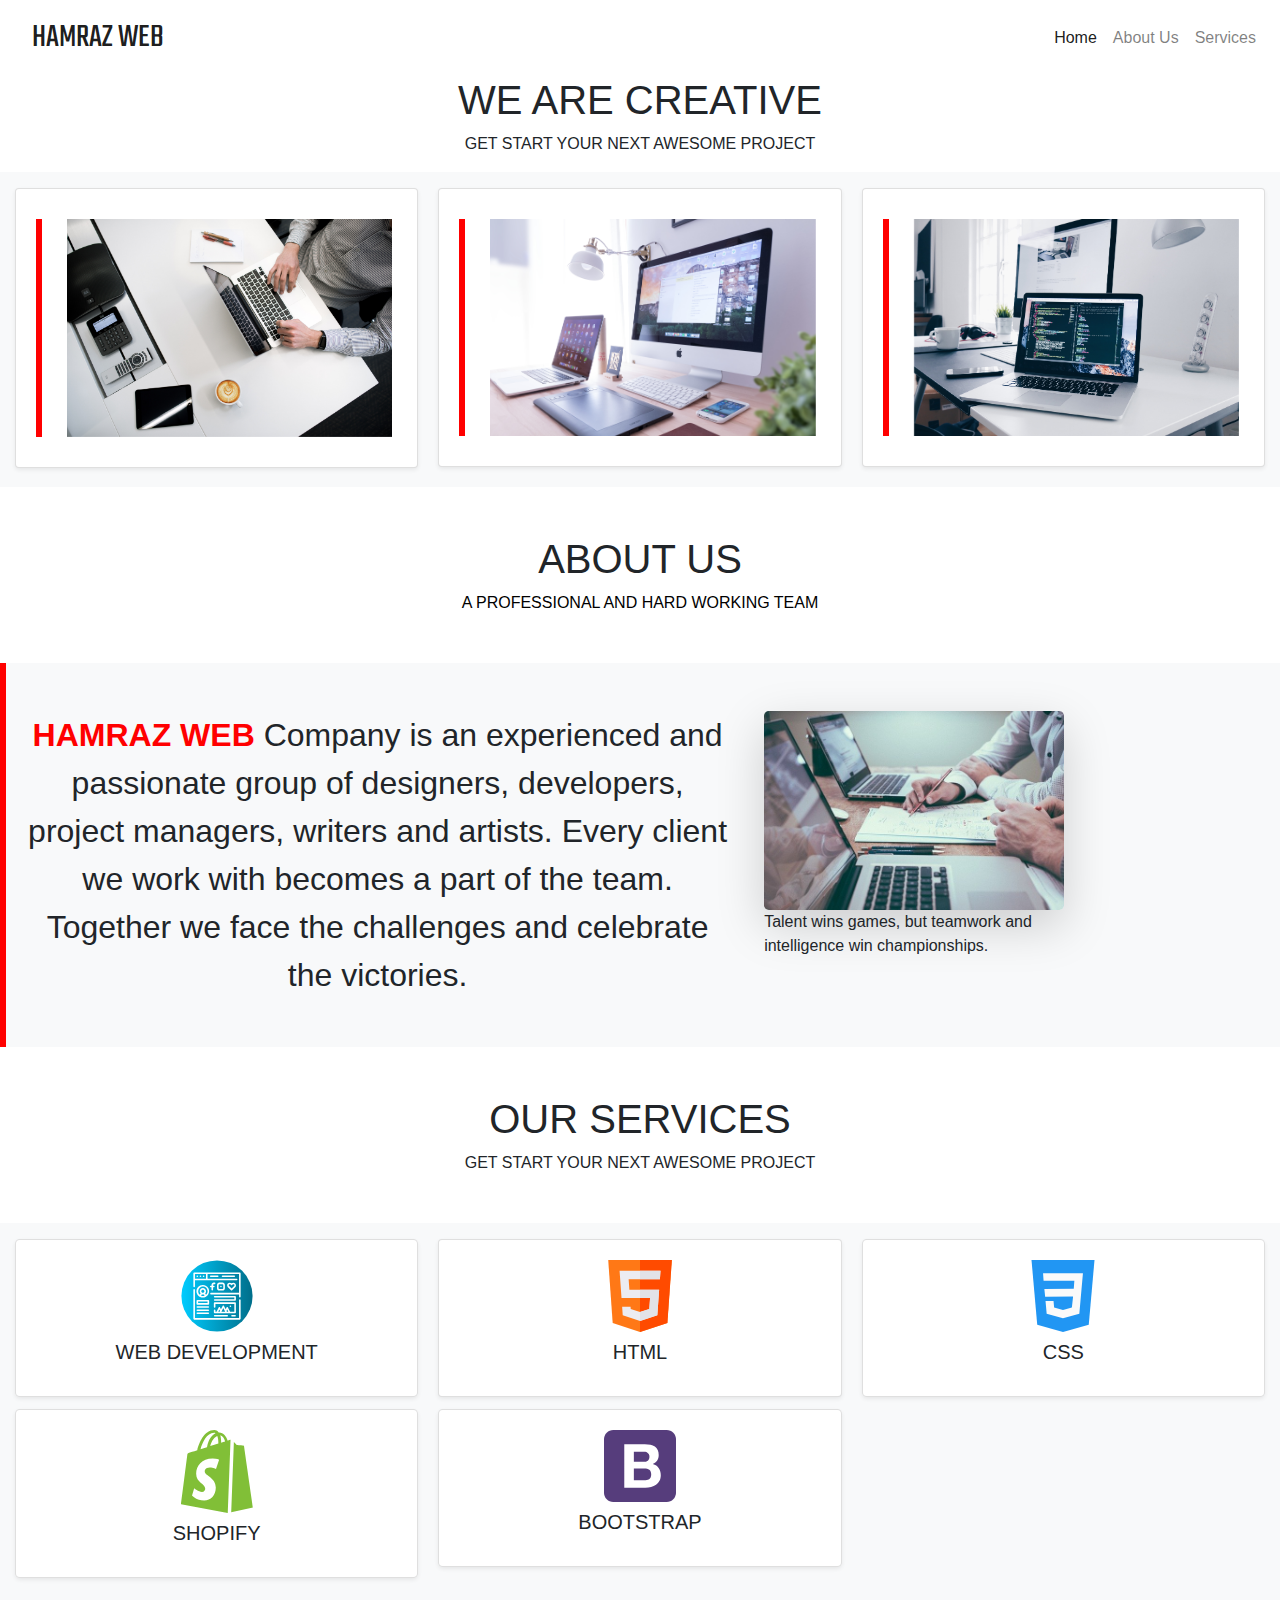
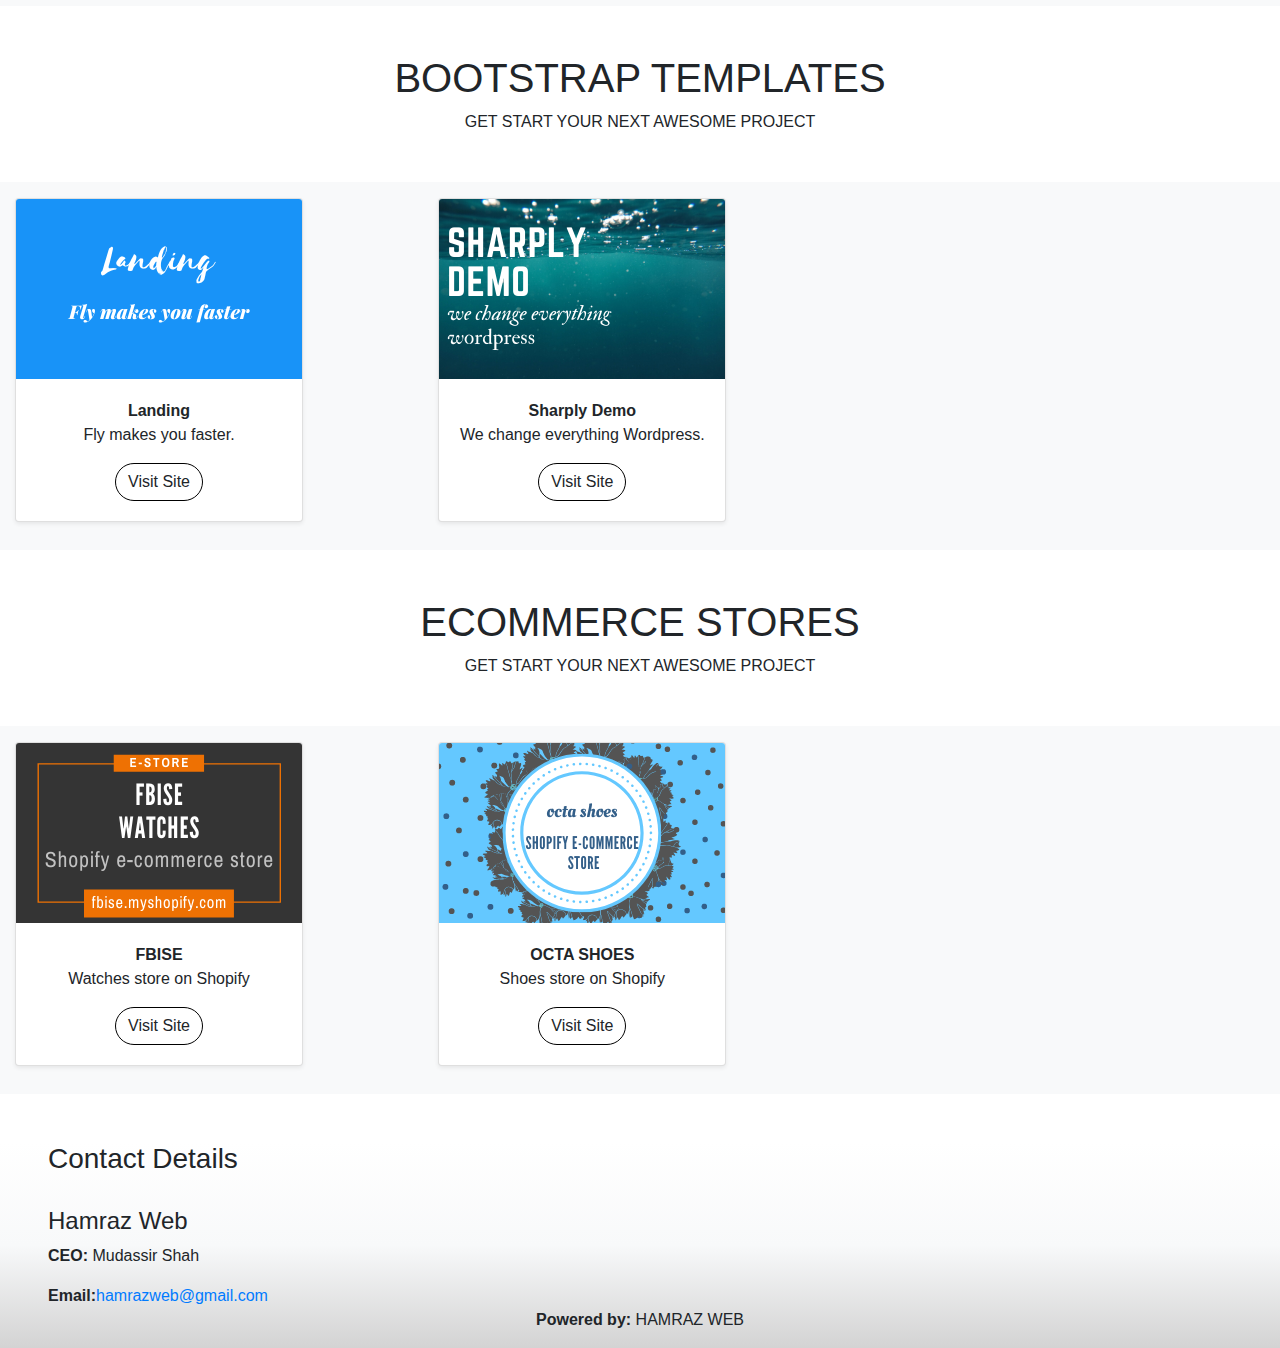
<file: index.html>
<!doctype html>
<html lang="en">

<head>
    <link rel="stylesheet" href="https://stackpath.bootstrapcdn.com/bootstrap/4.4.1/css/bootstrap.min.css" integrity="sha384-Vkoo8x4CGsO3+Hhxv8T/Q5PaXtkKtu6ug5TOeNV6gBiFeWPGFN9MuhOf23Q9Ifjh" crossorigin="anonymous">
    <script src="https://code.jquery.com/jquery-3.4.1.slim.min.js" integrity="sha384-J6qa4849blE2+poT4WnyKhv5vZF5SrPo0iEjwBvKU7imGFAV0wwj1yYfoRSJoZ+n" crossorigin="anonymous"></script>
    <script src="https://cdn.jsdelivr.net/npm/popper.js@1.16.0/dist/umd/popper.min.js" integrity="sha384-Q6E9RHvbIyZFJoft+2mJbHaEWldlvI9IOYy5n3zV9zzTtmI3UksdQRVvoxMfooAo" crossorigin="anonymous"></script>
    <script src="https://stackpath.bootstrapcdn.com/bootstrap/4.4.1/js/bootstrap.min.js" integrity="sha384-wfSDF2E50Y2D1uUdj0O3uMBJnjuUD4Ih7YwaYd1iqfktj0Uod8GCExl3Og8ifwB6" crossorigin="anonymous"></script>
    <!--    GOOGLE FONT FOR NAVBAR BRAND-->
    <link href="https://fonts.googleapis.com/css?family=Teko&display=swap" rel="stylesheet">

    <!--css-->
    <link rel="stylesheet" href="style/style.css">

</head>


<body>

    <nav class="navbar navbar-light navbar-expand-md bg-faded justify-content-center">
        <a href="#" class="navbar-brand d-flex w-50 mr-auto ml-3" style="font-family: 'Teko', sans-serif; font-size: 2.1rem;">HAMRAZ WEB
            <!--        <img src="images/icons/icon.png" alt="" class="ml-2" style="width: 40px;">-->
        </a>


        <button class="navbar-toggler" type="button" data-toggle="collapse" data-target="#collapsingNavbar3">

            <span class="navbar-toggler-icon">

            </span>


        </button>

        <div class="navbar-collapse collapse w-100" id="collapsingNavbar3">
            <ul class="navbar-nav ml-auto">
                <li class="nav-item active">
                    <a class="nav-link" href="#">Home</a>
                </li>
                <li class="nav-item">
                    <a class="nav-link" href="#about">About Us</a>
                </li>
                <li class="nav-item">
                    <a class="nav-link" href="#services">Services</a>
                </li>
            </ul>

        </div>
    </nav>


    <!--slider for images-->

    <div class="slide-left text-center text-black">

        <h1>WE ARE CREATIVE</h1>
        <p>GET START YOUR NEXT AWESOME PROJECT</p>

    </div>

    <!--   image cards-->

    <div class="container-fluid" style="background-color:#f8f9fa;">
        <div class="card-columns pt-3">
            <!--     FIRST  CARD-->

            <div>
                <div class="card text-center shadow-sm">
                    <div class="card-body">
                        <div class="container align-items-center justify-content-center abc">
                            <img src="images/c1%20(1).jpg" alt="Avatar" class="image" style="width:100%">
                            <div class="middle">
                                <div class="text">HAMRAZ</div>
                            </div>
                        </div>


                    </div>
                </div>
            </div>
            <!--second-->

            <div>
                <div class="card text-center shadow-sm ">
                    <div class="card-body">
                        <div class="container align-items-center justify-content-center abc">
                            <img src="images/c1%20(2).jpg" alt="Avatar" class="image" style="width:100%">
                            <div class="middle">
                                <div class="text">WEB</div>
                            </div>
                        </div>


                    </div>
                </div>
            </div>
            <!--               THIRD CARD-->
            <div>
                <div class="card text-center shadow-sm ">
                    <div class="card-body">
                        <div class="container align-items-center justify-content-center abc">
                            <img src="images/c1%20(3).jpg" alt="Avatar" class="image" style="width:100%">
                            <div class="middle">
                                <div class="text">DEVELOPERS</div>
                            </div>
                        </div>


                    </div>
                </div>
            </div>


        </div>

    </div>

    <!--about us-->
    <!--    card side text-->
    <h1 class="text-center text-black mt-5" id="about">ABOUT US</h1>
    <p class="text-center mt-0" style="color:black;text-transform: uppercase;">A professional and hard working team</p>
    <div class="container-fluid mt-5 abc" style="background-color:#f8f9fa;">
        <div class="row">
            <div class="col-md-9 col-sm-6 col-lg-7 mb-5 rounded-right">

                <p class="card-text text-center mt-5" style="font-size: 2rem;"><span class="text-red" style="color:red;font-weight: bold;">HAMRAZ WEB</span> Company is an experienced and passionate group of designers, developers, project managers, writers and artists. Every client we work with becomes a part of the team. Together we face the challenges and celebrate the victories.</p>
            </div>


            <div class=" col-lg-3 col-md-4 col-sm-4 mb-5 mt-5">

                <img src="images/ab1%20(2).jpg" class=" rounded-lg shadow-lg center-block" alt="office" style="width: 300px;">
                <figcaption>Talent wins games, but teamwork and intelligence win championships.</figcaption>
            </div>
        </div>
    </div>


    <!--services......-->
    <h1 class=" text-center mt-5" id="services">OUR SERVICES</h1>
    <p class=" text-center mb-5">GET START YOUR NEXT AWESOME PROJECT</p>
    <div class="container-fluid mt-5" style="background-color:#f8f9fa;">

        <div class="card-columns pt-3 pb-3">

            <div>
                <div class="card text-center shadow-sm rounded-lg">
                    <div class="card-body">
                        <img src="images/icons/554768391580107775.svg" class="services" alt="web">
                        <h5 class="card-title mt-2 ">WEB DEVELOPMENT</h5>

                        <!--                        <a href="#" class="btn btn-transparent brdr">Explore US</a>-->
                    </div>
                </div>
            </div>



            <div>
                <div class="card text-center shadow-sm rounded-lg">
                    <div class="card-body">
                        <img src="images/icons/icons8-shopify-48.svg" class="services" alt="shopify">
                        <h5 class="card-title mt-2 ">SHOPIFY</h5>
                        <!--                        <a href="#" class="btn btn-transparent brdr">Explore US</a>-->
                    </div>
                </div>
            </div>


            <div>
                <div class="card shadow-sm ">
                    <div class="card-body text-center rounded-lg">
                        <img src="images/icons/htm.svg" class="services" alt="code">
                        <h5 class="card-title text-center  mt-2  ">HTML</h5>
                        <!--                        <a href="#" class="btn btn-transparent  brdr">Explore US</a>-->
                    </div>
                </div>
            </div>


            <div>
                <div class="card text-center shadow-sm rounded-lg">
                    <div class="card-body">
                        <img src="images/icons/icons8-bootstrap-48.svg" class="services" alt="code">
                        <h5 class="card-title mt-2 ">BOOTSTRAP</h5>
                        <!--                        <a href="#" class="btn btn-transparent brdr">Explore US</a>-->
                    </div>
                </div>
            </div>



            <div>
                <div class="card text-center shadow-sm rounded-lg">
                    <div class="card-body">
                        <img src="images/icons/css.svg" class="services" alt="css">
                        <h5 class="card-title  mt-2">CSS</h5>

                        <!--                        <a href="#" class="btn btn-transparent brdr">Explore US</a>-->
                    </div>
                </div>
            </div>

        </div>
    </div>
    <!--    demo-->
    <h1 class=" text-center mt-5" id="demo">BOOTSTRAP TEMPLATES</h1>
    <p class=" text-center mb-5">GET START YOUR NEXT AWESOME PROJECT</p>
    <div class="container-fluid pt-3 pb-3 align-items-center" style="background-color:#f8f9fa;">
        <div class="card-columns">
            <div class="card shadow-sm" style="width: 18rem;">
                <img src="images/demo/Landing.png" class="card-img-top" alt="landing">
                <div class="card-body text-center">
                    <strong>Landing</strong>
                    <p> Fly makes you faster.</p>
                    <a href="demo/landing.html" class="btn btn-transparent brdr">Visit Site</a>

                </div>
            </div>
            <div class="card shadow-sm" style="width: 18rem;">
                <img src="images/demo/Sharply%20demo.png" class="card-img-top" alt="sarply demo">
                <div class="card-body text-center">
                    <strong>Sharply Demo </strong>
                    <p>We change everything Wordpress.</p>

                    <a href="demo/sharply/index.html" class="btn btn-transparent brdr">Visit Site</a>
                </div>
            </div>

        </div>

    </div>
    <!--  shopify demo  -->

    <h1 class=" text-center mt-5" id="demo">ECOMMERCE STORES</h1>
    <p class=" text-center mb-5">GET START YOUR NEXT AWESOME PROJECT</p>
    <div class="container-fluid pt-3 pb-3 align-items-center" style="background-color:#f8f9fa;">
        <div class="card-columns">
            <div class="card shadow-sm" style="width: 18rem;">
                <img src="images/demo/FBISE.png" class="card-img-top" alt="landing">
                <div class="card-body text-center">
                    <strong>FBISE</strong>
                    <p>Watches store on Shopify</p>
                    <a href="https://fbise.myshopify.com/" class="btn btn-transparent brdr">Visit Site</a>

                </div>
            </div>
            <div class="card shadow-sm" style="width: 18rem;">
                <img src="images/demo/Gold%20Lion%20Condominiums.png" class="card-img-top" alt="sarply demo">
                <div class="card-body text-center">
                    <strong>OCTA SHOES</strong>
                    <p>Shoes store on Shopify</p>

                    <a href="https://octa-shoes.myshopify.com/" class="btn btn-transparent brdr">Visit Site</a>
                </div>
            </div>

        </div>

    </div>
    <!--========FOOTER=====-->
    <footer class="grad mt-5 ">
        <div class="w-100 mt-5 ml-5">

            <h3 style="align-content: center;">Contact Details</h3><br>
            <h4>Hamraz Web</h4>
            <p><strong>CEO:</strong>&nbsp;Mudassir Shah</p>
            <strong>Email:</strong><a href="mailto:hamrazweb@gmail.com">hamrazweb@gmail.com</a>
        </div>
        <div class=" w-100 mr-auto">

        </div>
        <div class="d-flex justify-content-center">
            <p><strong>Powered by:</strong>&nbsp;HAMRAZ WEB</p>
        </div>

    </footer>

</body>

</html>
</file>
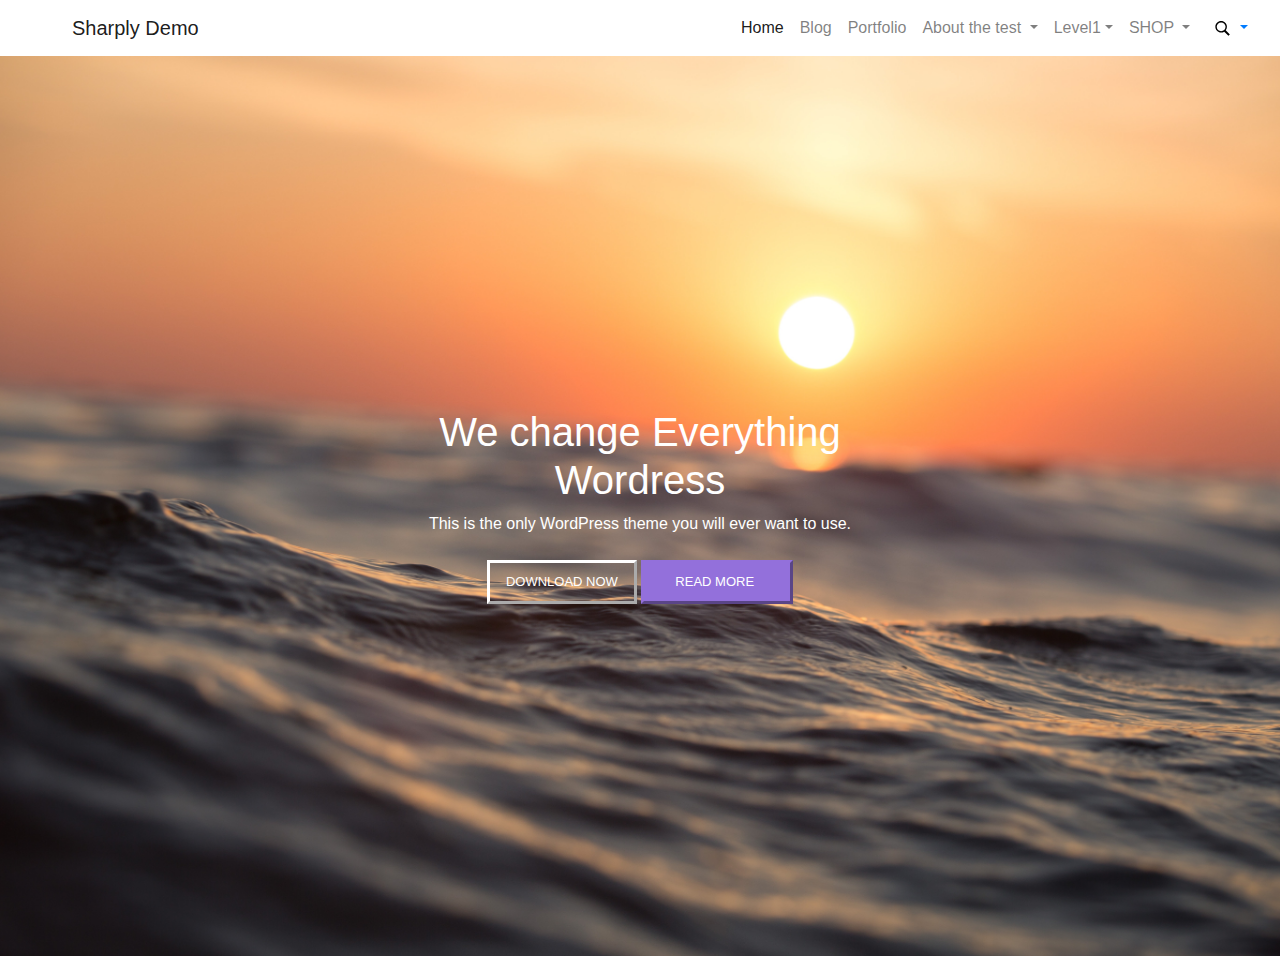
<file: demo/sharply/index.html>
<!DOCTYPE html>
<html lang="en">

<head>
    <!--   bootstrap cdn-->
    <link rel="stylesheet" href="https://stackpath.bootstrapcdn.com/bootstrap/4.4.1/css/bootstrap.min.css" integrity="sha384-Vkoo8x4CGsO3+Hhxv8T/Q5PaXtkKtu6ug5TOeNV6gBiFeWPGFN9MuhOf23Q9Ifjh" crossorigin="anonymous">
    <script src="https://code.jquery.com/jquery-3.4.1.slim.min.js" integrity="sha384-J6qa4849blE2+poT4WnyKhv5vZF5SrPo0iEjwBvKU7imGFAV0wwj1yYfoRSJoZ+n" crossorigin="anonymous"></script>
    <script src="https://cdn.jsdelivr.net/npm/popper.js@1.16.0/dist/umd/popper.min.js" integrity="sha384-Q6E9RHvbIyZFJoft+2mJbHaEWldlvI9IOYy5n3zV9zzTtmI3UksdQRVvoxMfooAo" crossorigin="anonymous"></script>
    <script src="https://stackpath.bootstrapcdn.com/bootstrap/4.4.1/js/bootstrap.min.js" integrity="sha384-wfSDF2E50Y2D1uUdj0O3uMBJnjuUD4Ih7YwaYd1iqfktj0Uod8GCExl3Og8ifwB6" crossorigin="anonymous"></script>
    <!--link style sheet-->
    <link rel="stylesheet" href="style/style.css">

    <style>
        body,
        html {
            height: 100%;
            margin: 0;
        }

        .bg {
            /* The image used */
            background-image: url("images/1.jpg");

            /* Full height */
            height: 100%;

            /* Center and scale the image nicely */
            background-position: center;
            background-repeat: no-repeat;
            background-size: cover;
        }

    </style>
</head>

<body>
    <!--    bg -white is done for background-white-->

    <nav class="navbar navbar-expand-lg navbar-light bg-white  ml-sm-2 ml-md-5 ml-lg-5">
        <a class="navbar-brand ml-sm-2" href="#">Sharply Demo</a>
        <button class="navbar-toggler" type="button" data-toggle="collapse" data-target="#navbarSupportedContent" aria-controls="navbarSupportedContent" aria-expanded="false" aria-label="Toggle navigation">
            <span class="navbar-toggler-icon"></span>
        </button>

        <div class="collapse navbar-collapse" id="navbarSupportedContent">
            <!--           for left alignment we turn mr-auto to ml-auto-->
            <ul class="navbar-nav ml-auto">
                <li class="nav-item active">
                    <a class="nav-link" href="#">Home <span class="sr-only">(current)</span></a>
                </li>
                <li class="nav-item">
                    <a class="nav-link" href="#">Blog</a>
                </li>
                <li class="nav-item">
                    <a class="nav-link" href="#">Portfolio</a>
                </li>
                <li class="nav-item dropdown">
                    <a class="nav-link dropdown-toggle" href="#" id="navbarDropdown" role="button" data-toggle="dropdown" aria-haspopup="true" aria-expanded="false">
                        About the test
                    </a>
                    <div class="dropdown-menu" aria-labelledby="navbarDropdown">
                        <a class="dropdown-item" href="#">Action</a>
                        <a class="dropdown-item" href="#">Another action</a>
                        <div class="dropdown-divider"></div>
                        <a class="dropdown-item" href="#">Something else here</a>
                    </div>
                </li>
                <li class="nav-item dropdown">
                    <a class="nav-link dropdown-toggle" href="#" id="navbarDropdown" role="button" data-toggle="dropdown" aria-haspopup="true" aria-expanded="false">Level1</a>
                    <div class="dropdown-menu" aria-labelledby="navbarDropdown">
                        <a class="dropdown-item" href="#">Action</a>
                        <a class="dropdown-item" href="#">Another action</a>
                        <div class="dropdown-divider"></div>
                        <a class="dropdown-item" href="#">Something else here</a>
                    </div>
                </li>
                <li class="nav-item dropdown">
                    <a class="nav-link dropdown-toggle" href="#" id="navbarDropdown" role="button" data-toggle="dropdown" aria-haspopup="true" aria-expanded="false">
                        SHOP
                    </a>
                    <div class="dropdown-menu" aria-labelledby="navbarDropdown">
                        <a class="dropdown-item" href="#">Action</a>
                        <a class="dropdown-item" href="#">Another action</a>
                        <div class="dropdown-divider"></div>
                        <a class="dropdown-item" href="#">Something else here</a>
                    </div>
                </li>

            </ul>
            <!--            search image   -->
            <!--            <img src="images/4.svg" alt="search" style="width:2%;">-->
            <li style="list-style-type: none;">
                <a class="nav-link dropdown-toggle" href="#" id="navbarDropdown" role="button" data-toggle="dropdown" aria-haspopup="true" aria-expanded="false">
                    <!--            search image   -->
                    <img src="images/4.svg" alt="search" style="width:17px;">
                </a>
                <!--                drop down-->
                <div class="dropdown-menu" aria-labelledby="navbarDropdown">
                    <!--       form of search-->
                    <form class="form-inline dropdown-item my-2 my-lg-0">
                        <input class="form-control dropdown-item" type="search" placeholder="Search" aria-label="Search">
                        <button class="btn btn-outline-success my-2 my-sm-0" type="submit">Search</button>
                    </form>
                </div>
            </li>


        </div>
    </nav>
    <!--    div for background image-->
    <div class="bg">

        <div class="container h-100 ">
            <!--           this will align content center -->
            <div class="row align-items-center h-100">
                <div class="col-6 mx-auto">
                    <div class=" bg-transparent text-white text-center">
                        <h1>We change Everything Wordress</h1>
                        <p>This is the only WordPress theme you will ever want to use.</p>
                        <button type="button " class=" dn bg-transparent border-white text-white font-weight-normal" style="font-size:13px;border-width:3px;">
                            <p class=" mb-2 mt-2 " style="margin-left: 10px;margin-right:10px ;">DOWNLOAD NOW </p>
                        </button> <button type="button" class="text-white rm font-weight-normal mt-2" style=" font-size:13px;border-width:3px; background-color: mediumpurple;border-color: mediumpurple;">
                            <p class="mb-2 mt-2 " style="margin-left: 25px;;margin-right: 30px; ">READ MORE</p>
                        </button>
                    </div>
                </div>
            </div>
        </div>


    </div>



</body>

</html>
</file>
<file: style/style.css>
.center-block {
    margin-left: auto;
    margin-right: auto;
    display: block;
}

.btn {
    border-radius: 30px;
    box-shadow: red;
}

.btn:hover {
    background-color: #f8f9fa !important;
    color: red;
    border-color: red;
}

.shadow-sm:hover {
    transform: scale(1.03) !important;
    transition-property: transform;
    transition-duration: 0.1s;
    transition-timing-function: linear;
    transition-delay: 0s;
}

/*navbar hovers*/
.nav-item:hover,
.navbar-brand:hover,
.nav-link:hover,
.navbar-nav :hover {
    color: red !important;
}

/*for explore button*/
.brdr {
    border-color: black;
}

.services {
    width: 20%;
    height: auto;
}

/*for three cards*/
.collagex {
    width: 100%;
    margin: 0px !important;

}

.collagex:hover {
    opacity: 0.4 !important;

}



/*for sliding text*/
div.slide-left {
    width: 100%;
    overflow: hidden;
}

div.slide-left p {
    animation: slide-left 2s;
}

@keyframes slide-left {
    from {
        margin-left: 100%;
        width: 300%;
    }

    to {
        margin-left: 0%;
        width: 100%;
    }
}


/*    -----    */


/*  for top three cards*/
.container {
    position: relative;
    width: 100%;
    margin-right: 50PX !important;
}

.image {
    opacity: 1;
    display: block;
    width: 100%;
    height: auto;
    transition: .5s ease;
    backface-visibility: hidden;
    margin: 10px 10px 10px 10px;
}

.middle {
    transition: .5s ease;
    opacity: 0;
    position: absolute;
    top: 50%;
    left: 50%;
    transform: translate(-50%, -50%);
    -ms-transform: translate(-50%, -50%);
    text-align: center;
}

.container:hover .image {
    opacity: 0.3;
}

.container:hover .middle {
    opacity: 1;
}

/*for coloring the text in three top cards*/
.text {
    background-color: transparent;
    color: red;
    font-size: 1.5rem;

}

/*for border line in top three cards*/
.abc {
    border-left: 6px solid red;
}


/*#C0C0C0 #D3D3D3*/

/*footer*/
.logo {
    width: 2.3rem;
}

.grad {
    background-image: linear-gradient(white, #f8f9fa, #D3D3D3);
    opacity: 1;
}
</file>
<file: demo/sharply/style/style.css>
.dn:hover {
    background-color: mediumpurple !important;
    border-color: mediumpurple !important;

}

.rm:hover {
    background-color: transparent !important;
    border-color: white !important;
}
</file>
